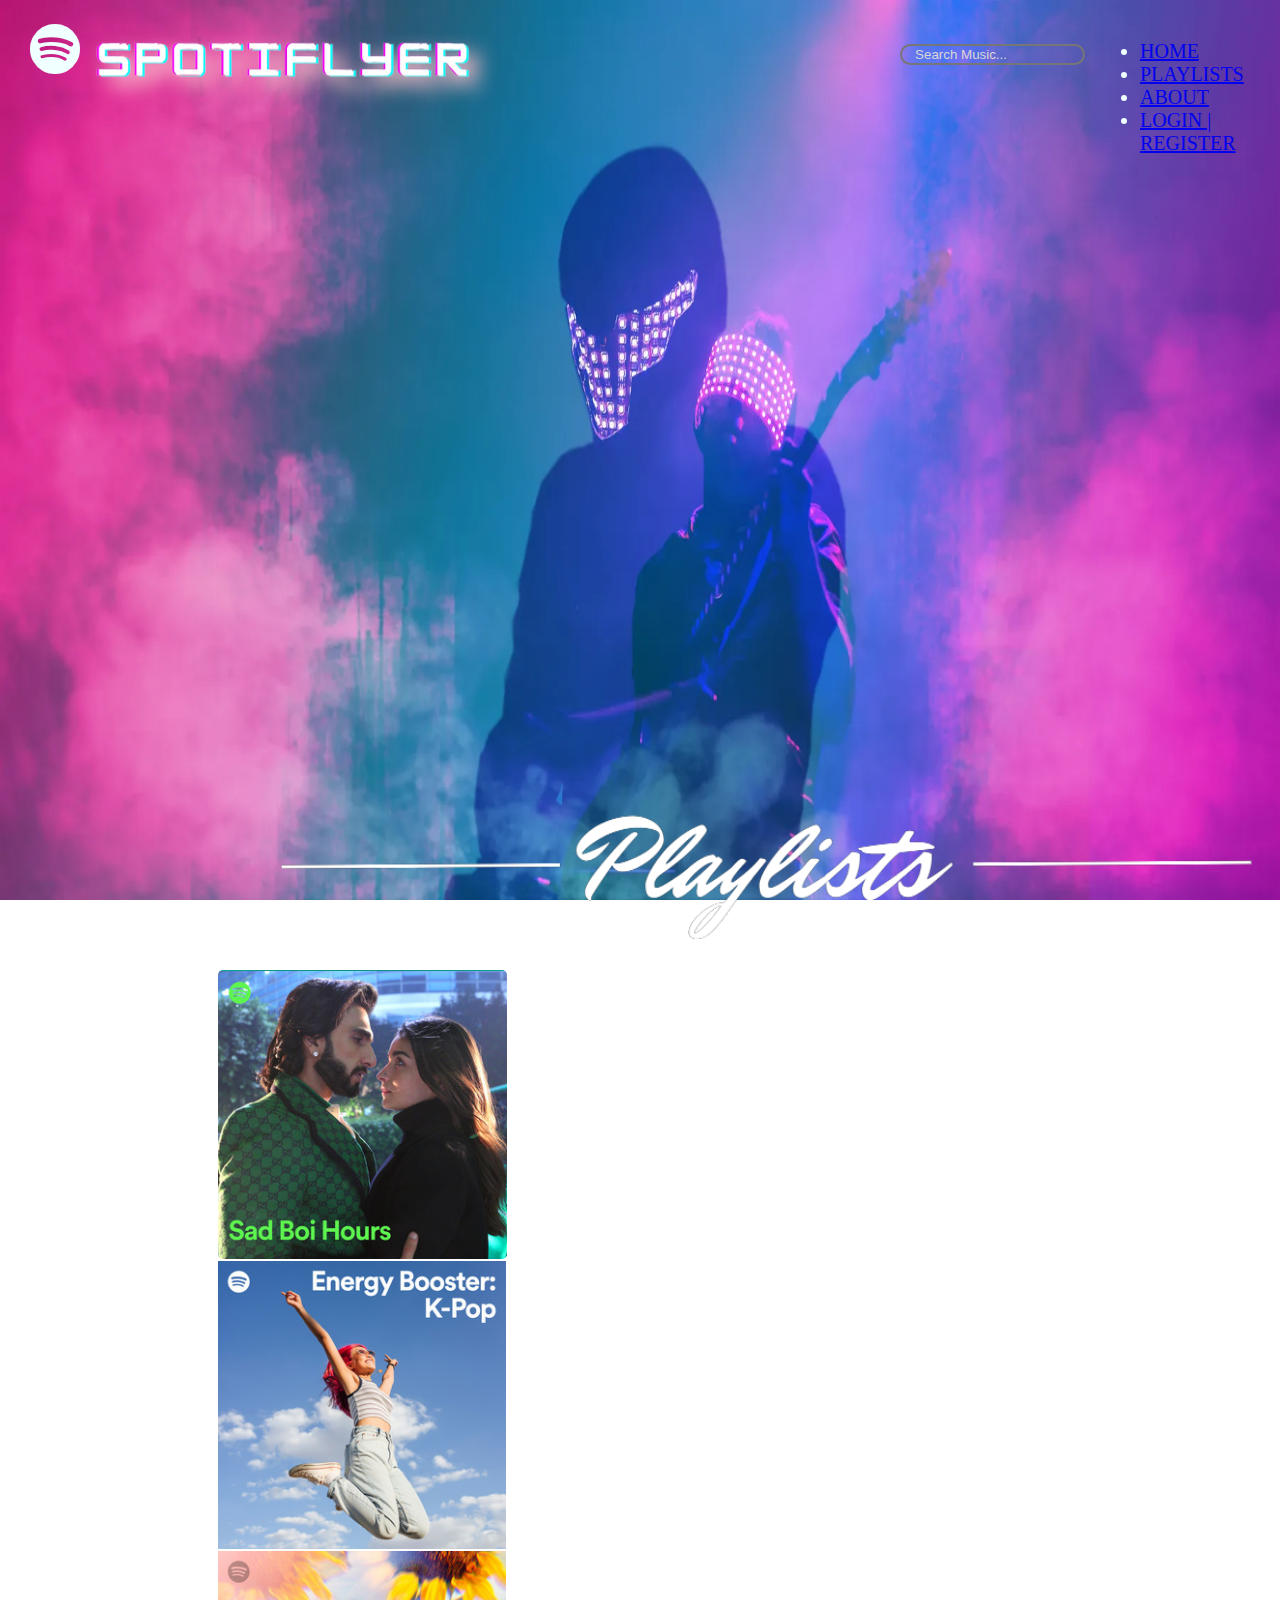
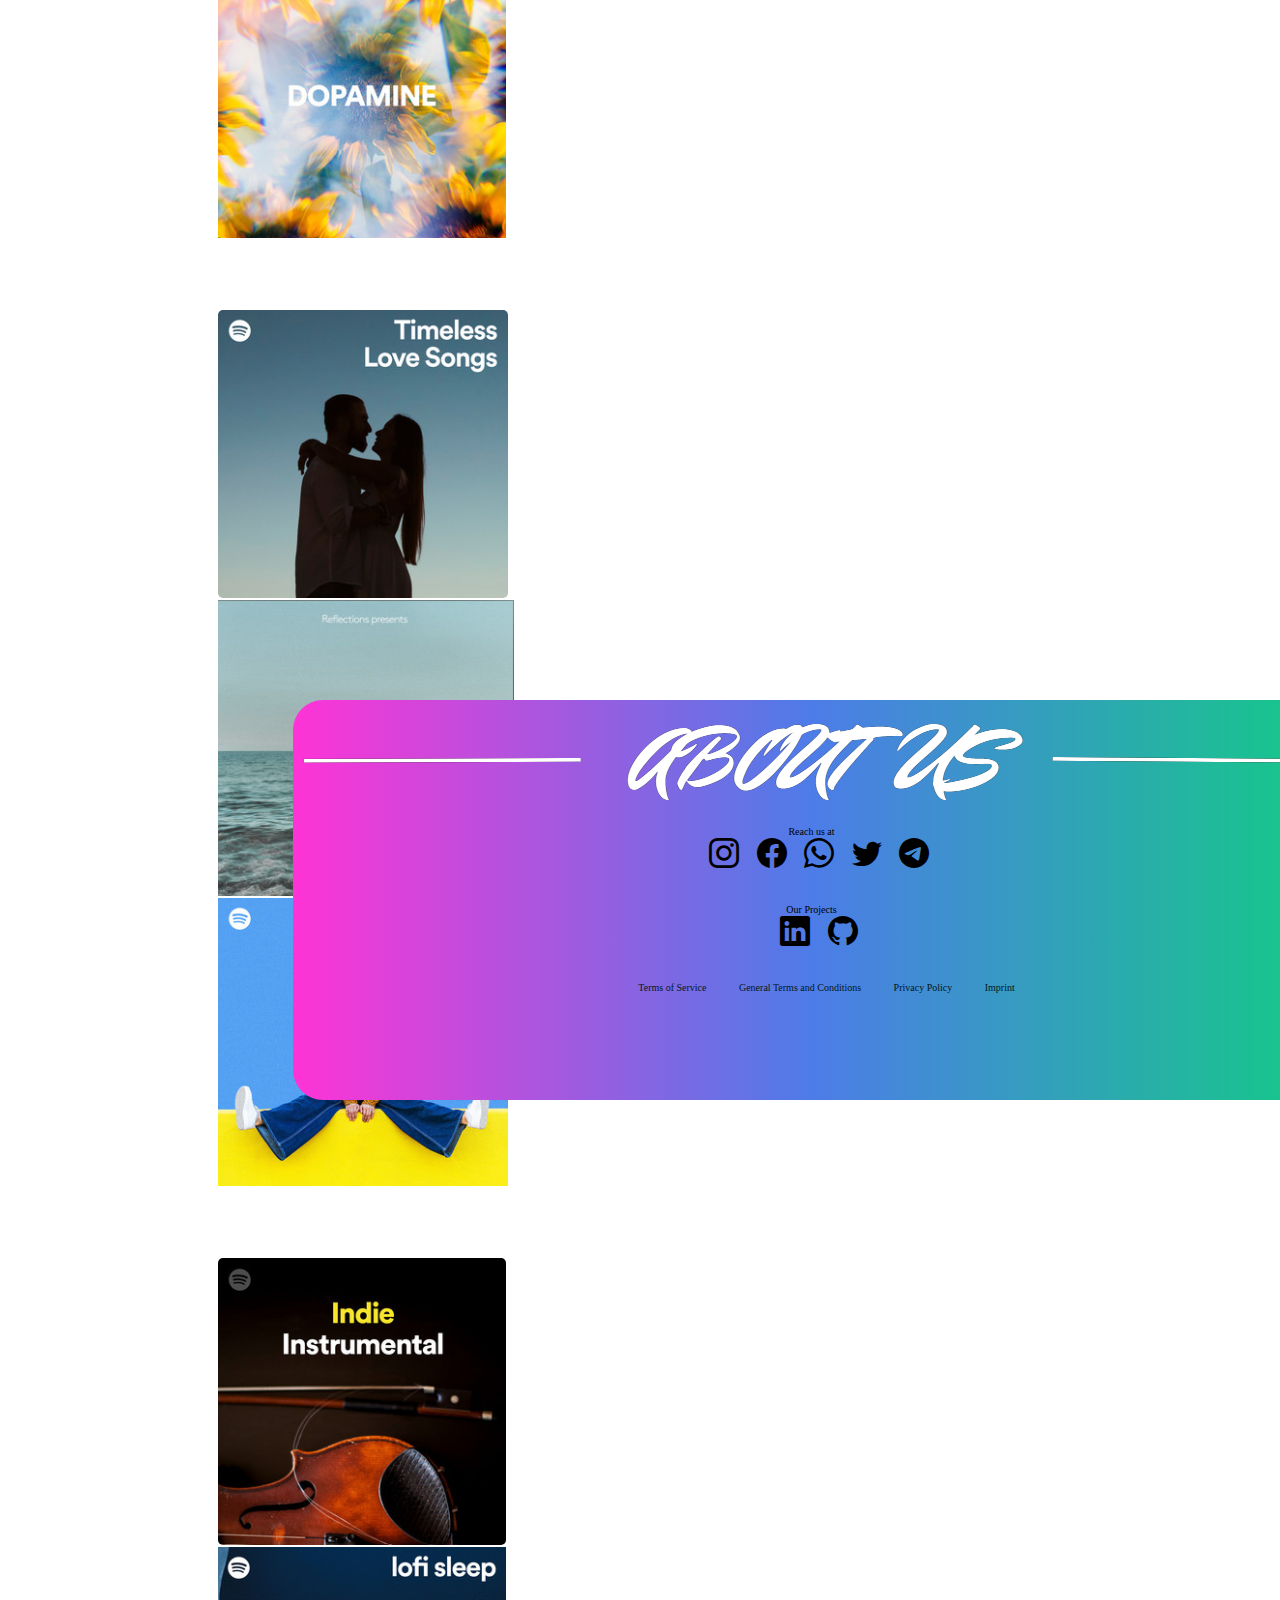
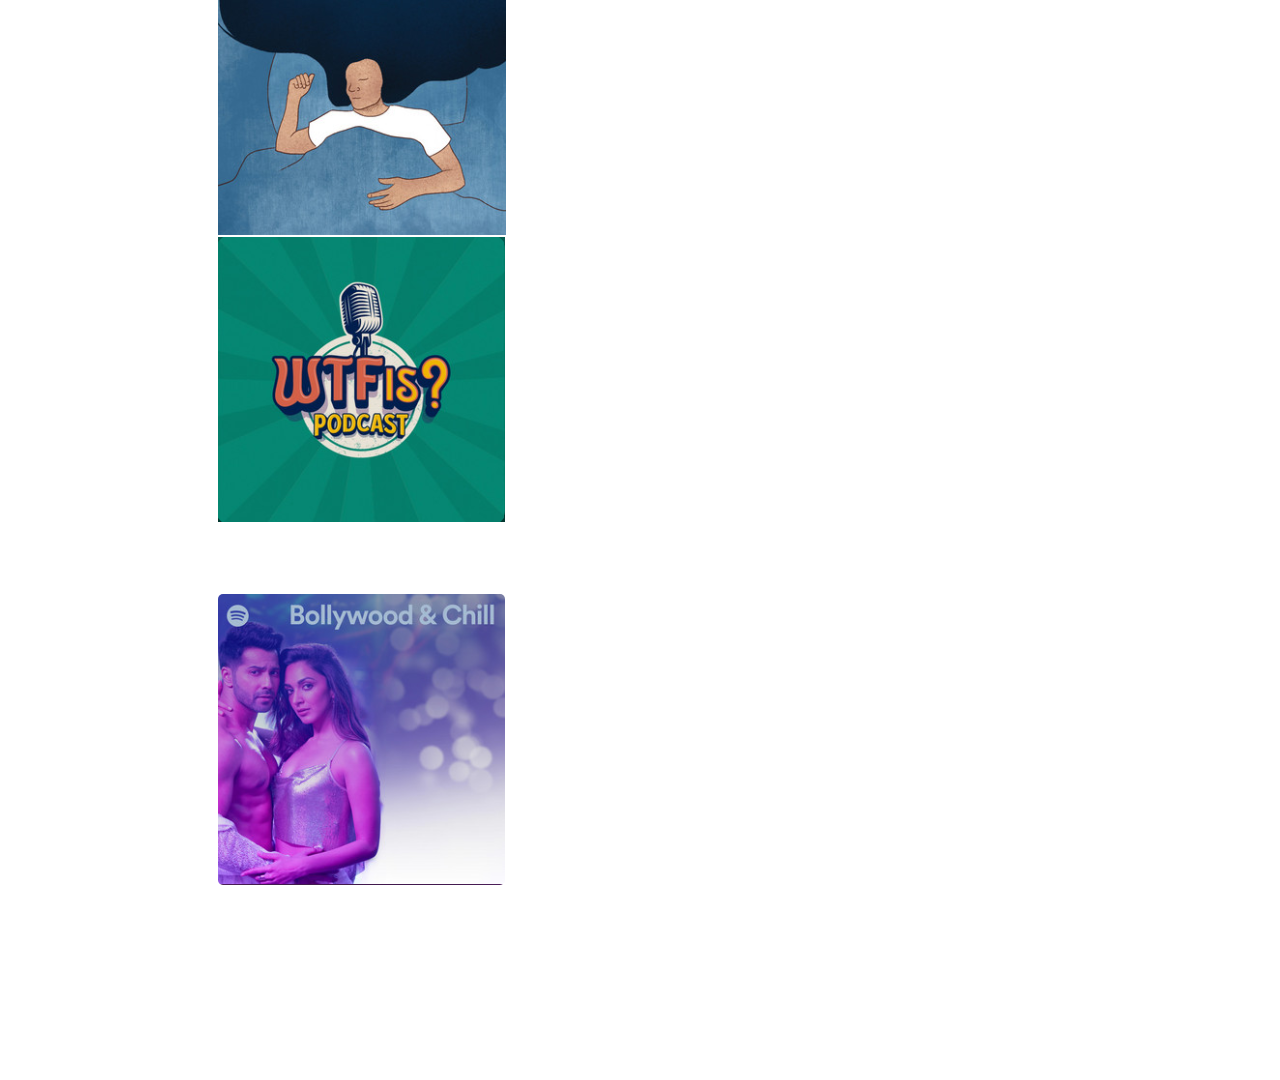
<file: index.html>
<!DOCTYPE html>
<html lang="en">
<head>
  <meta name="viewport" content="width=device-width, initial-scale=1.0 ">
  <title>SPOTIFLYER</title>
    <link rel = "icon" href ="[data-uri]" type = "image/favicon.io">
    <link href="spotiflyer.css" rel="stylesheet">
    <link href="https://cdn.jsdelivr.net/npm/bootstrap@5.3.1/dist/css/bootstrap.min.css" rel="stylesheet" integrity="sha384-4bw+/aepP/YC94hEpVNVgiZdgIC5+VKNBQNGCHeKRQN+PtmoHDEXuppvnDJzQIu9" crossorigin="anonymous">
    <link rel="stylesheet" href="https://cdn.jsdelivr.net/npm/bootstrap-icons@1.10.5/font/bootstrap-icons.css">
</head>
<body style="background-image: url(ogback.jpeg);
background-repeat: none;background-size:100% 100%;background-attachment: fixed;image-orientation: 120deg;">



   <header>
    <div><i  id="spotifyicon" class="bi bi-spotify"></i><img id="name" src="appnameimg.png"></div>
    <input id="searchbox" type="text" placeholder="   Search Music...">
    
          </div>
        </div>

        <!-- navbar -->
        <nav id="header" class="navbar navbar-expand-lg">
          <div class="container-fluid">
            
            <!-- <button class="navbar" type="button" data-bs-toggle="collapse" data-bs-target="#navbarNav" aria-controls="navbarNav" aria-expanded="false" aria-label="Toggle navigation">
              <span class="navbar-toggler-icon"></span>
            </button> -->
            <div class="navbar" id="navbarNav">
              <ul class="navbar-nav">
                <li class="nav-item">
                  <a class="nav-link text-light glow" aria-current="page" href="#">HOME</a>
                </li>
                <li class="nav-item">
                  <a class="nav-link text-light glow" aria-current="page" href="#playlistid">PLAYLISTS</a>
                </li>
                <li class="nav-item">
                  <a class="nav-link text-light glow" href="#aboutmenu">ABOUT</a>
                </li>
                <li class="nav-item">
                  <a class="nav-link text-light glow  " href="login.html" >LOGIN | REGISTER</a>
                </li>
              </ul>
            </div>
          </div>
        </nav>
   </header> 
<!-- playlist goto -->

<div ><img align="center" id="playlistid" src="playlistnamebg.png" height="120rem" width="850rem"></div>
  <!--  cards row 1 -->

  <div  id="cardsetrow1" class="container text-center containers">
    <div class="row">
      <div class="col">
        <!-- card1 -->
            <div  class="card" style="width: 17rem;">
                <a href="https://open.spotify.com/playlist/37i9dQZF1DX33haVNk7fCy">
                     <img style="border-radius: 5px;" src="Sad Hours.png" class="card-img-top" alt="...">
                </a>
            </div>
<!-- card 2 -->
      </div>
      <div class="col">
        <div  class="card" style="width: 17rem;">
            <a href="https://open.spotify.com/playlist/37i9dQZF1DWSnRSDTCsoPk">
            <img  src="energy.png" class="card-img-top" alt="...">
            </a>
        </div>
      </div>
<!-- card 3 -->
      <div class="col">
        <div  class="card" style="width: 17rem;">
            <a href="https://open.spotify.com/playlist/37i9dQZF1DX0E9XMGembJo">
            <img src="dopamine.png" class="card-img-top" alt="...">
        </a>
        </div>
      </div>

      <!-- ............................................................................... -->
       <!-- cardsrow 2 -->
  <div  id="cardsetrow2" class="container text-center containers">
    <div class="row">
      <div class="col">
        <!-- card1 -->
            <div  class="card" style="width: 17rem;">
                <a href="https://open.spotify.com/playlist/37i9dQZF1DX7rOY2tZUw1k">
                     <img style="border-radius: 5px;" src="love.png" class="card-img-top" alt="...">
                </a>
            </div>
<!-- card 2 -->
      </div>
      <div class="col">
        <div  class="card" style="width: 17rem;">
            <a href="https://open.spotify.com/album/3tY6R30oenZgwyBt5oLOLQ">
            <img  src="focus.png" class="card-img-top" alt="...">
            </a>
        </div>
      </div>
<!-- card 3 -->
      <div class="col">
        <div  class="card" style="width: 17rem;">
            <a href="https://open.spotify.com/playlist/37i9dQZF1DX9XIFQuFvzM4">
            <img src="good.png" class="card-img-top" alt="...">
        </a>
        </div>
      </div>

  <!-- cardsrow 3 -->
  <div  id="cardsetrow2" class="container text-center containers">
    <div class="row">
      <div class="col">
        <!-- card1 -->
            <div  class="card" style="width: 17rem;">
                <a href="https://open.spotify.com/playlist/37i9dQZF1DX4UE2DqdZFBH">
                     <img style="border-radius: 5px;" src="instrumental.png" class="card-img-top" alt="...">
                </a>
            </div>
<!-- card 2 -->
      </div>
      <div class="col">
        <div  class="card" style="width: 17rem;">
            <a href="https://open.spotify.com/playlist/37i9dQZF1DX2PQDq3PdrHQ">
            <img  src="lofi sleep.png" class="card-img-top" alt="...">
            </a>
        </div>
      </div>
<!-- card 3 -->
      <div class="col">
        <div class="card" style="width: 17rem;">
            <a href="https://open.spotify.com/show/5T1uhRS6IKKYuo9v0jcSrD">
            <img src="podcast.png" class="card-img-top" alt="...">
        </a>
        </div>
      </div>

      <!-- cardsrow 4 -->
  <div style="padding-bottom: 70px;" class="container text-center containers">
    <div class="row">
      <div class="col">
        <!-- card1 -->
            <div class="card" style="width: 17rem;">
                <a href="https://open.spotify.com/playlist/37i9dQZF1DWX76Z8XDsZzF">
                     <img style="border-radius: 5px;" src="bollywood.png" class="card-img-top" alt="...">
                </a>
            </div>
      </div> 
            <br> <br> <br></div>
  </div>
    </div></div></div></div></div></div></div>

     <!-- about menu -->
          
     <div align="center" id="aboutmenu">
      <img id="abtimg" src="aboutus.png">
      <div style="font-family:fantasy" align="center" >Reach us at  </div>
        <div align="center">
            <i class="bi bi-instagram iconedit"></i>
            <i class="bi bi-facebook iconedit"></i>
            <i class="bi bi-whatsapp iconedit"></i>
            <i class="bi bi-twitter iconedit"></i>
            <i class="bi bi-telegram iconedit"></i>
        </div><br> <br> <br>

        <div style="font-family:fantasy" align="center">Our Projects </div>
        <div align="center">
          <i class="bi bi-linkedin iconedit"></i>
          <i class="bi bi-github iconedit"></i>
        </div><br> <br> <br> 

        <div align="center">
          <label><a style="color: rgb(2, 24, 24);text-decoration: none;" href="https://en.wikipedia.org/wiki/Terms_of_service">Terms of Service</a></label>
          <label><a style="color: rgb(2, 24, 24);text-decoration: none;" href="https://en.wikipedia.org/wiki/Category:Terms_of_service">General Terms and Conditions</a></label>
          <label><a style="color: rgb(2, 24, 24);text-decoration: none;" href="https://en.wikipedia.org/wiki/Privacy_policy">Privacy Policy</a></label>
          <label><a style="color: rgb(2, 24, 24);text-decoration: none;" href="https://en.wikipedia.org/wiki/Imprint_(trade_name)">Imprint</a></label>
        </div>
     </div>
</body>
</html>
</file>
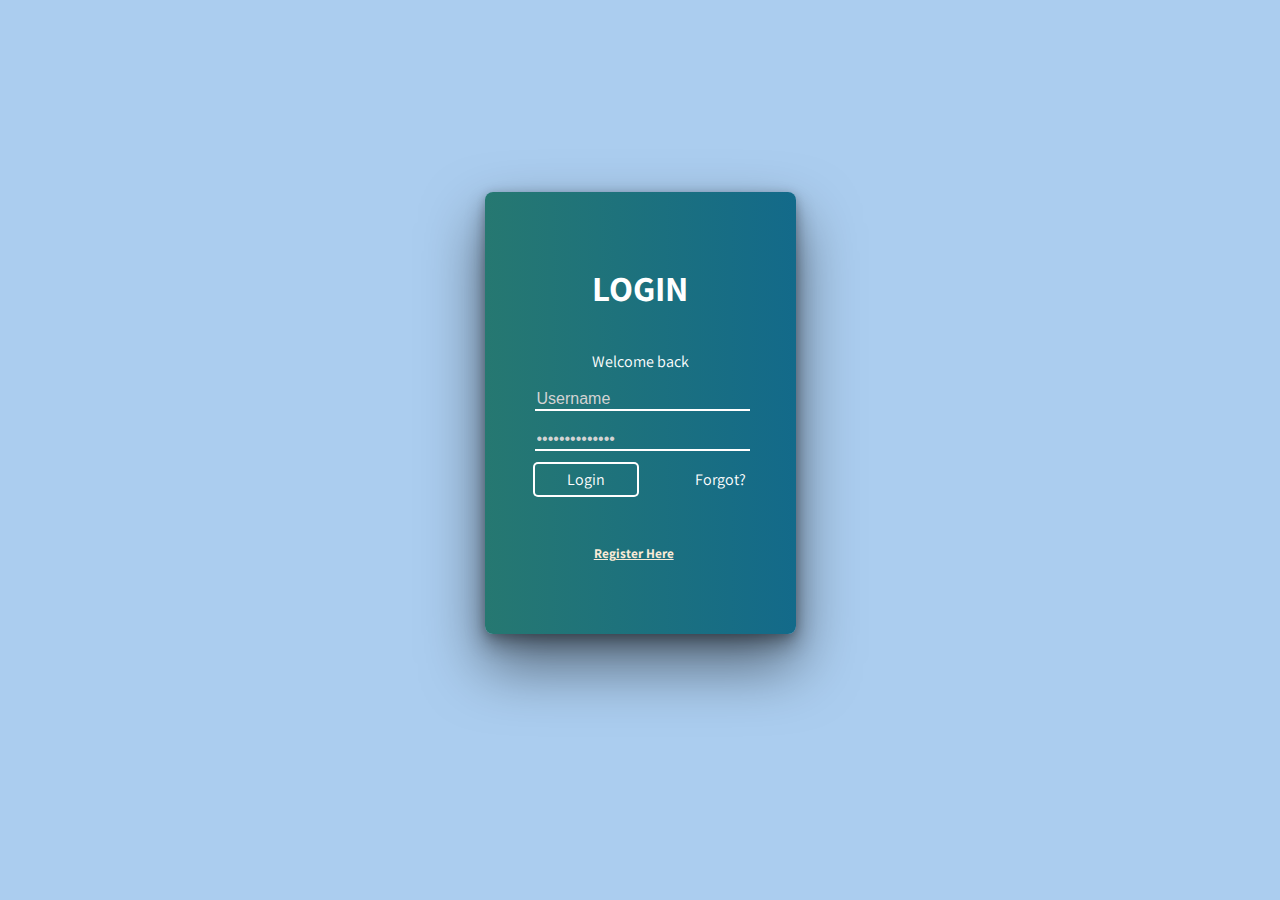
<file: login.html>
<!DOCTYPE html>
<html lang="en" >
<head>
 
  <title>Login Form</title>
  <link href="https://fonts.googleapis.com/css?family=Assistant:400,700" rel="stylesheet"><link rel="stylesheet" href="login.css">

</head>
<body>

<section class='login' id='login'>
  <div class='head'>
  <h1 class='company'>LOGIN</h1>
  </div>
  <p class='msg'>Welcome back</p>
  <div class='form'>
    <form>
  <input type="text" placeholder='Username' class='text' id='username' required><br>
  <input type="password" placeholder='••••••••••••••' class='password'><br>
  <a href="#" class='btn-login' id='do-login'>Login</a>
  <a href="#" class='forgot'>Forgot?</a>
    </form>
    <a href="musicrecommendation.html"><h5 id="Register">Register Here</h5></a>
  </div>
</section>
</body>
</html>
</file>
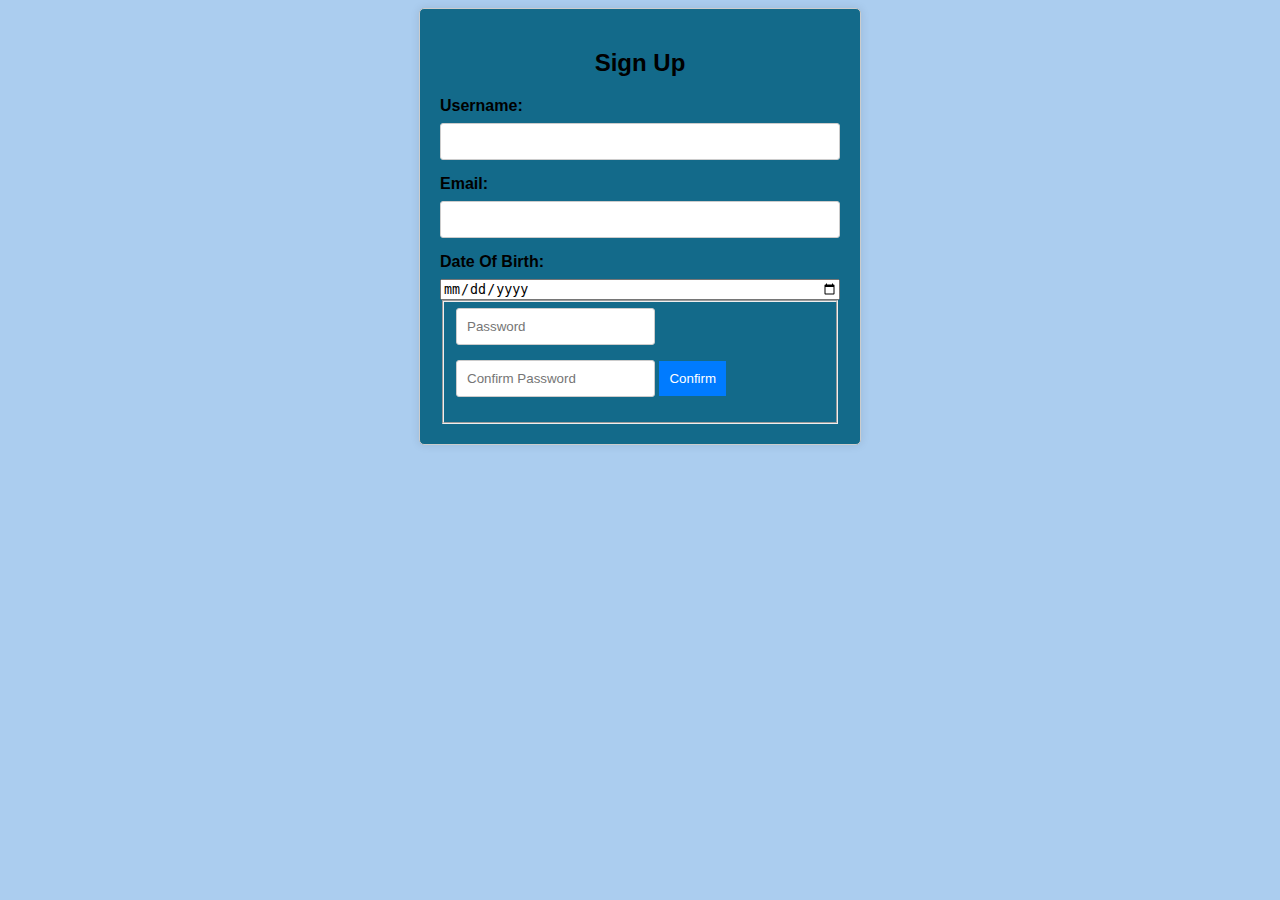
<file: musicrecommendation.html>
<!DOCTYPE html>
<html lang="en">
<head>
    <meta charset="UTF-8">
    <meta name="viewport" content="width=device-width, initial-scale=1.0">
    <title>Music Recommendation Signup</title>
    <link rel="stylesheet" href="styles.css">
</head>
<body>
    <div class="container">
        <h2>Sign Up</h2>
        <form id="signup-form" action="#" method="post">
            <label for="username">Username:</label>
            <input type="text" id="username" name="username" required>

            <label for="email">Email:</label>
            <input type="email" id="email" name="email" required>

            <label for="Date Of Birth">Date Of Birth:</label>
            <input type="date" id="Date Of Birth" name="Date Of Birth" required>
            
            <fieldset>
        
                <input type="password" placeholder="Password" id="password" required>
                <input type="password" placeholder="Confirm Password" id="confirm_password" required>
        
                <button type="submit" class="pure-button pure-button-primary">Confirm</button>
            </fieldset>
        </form>
    </div>

    <script src="script.js"></script>
</body>
</html>
</file>
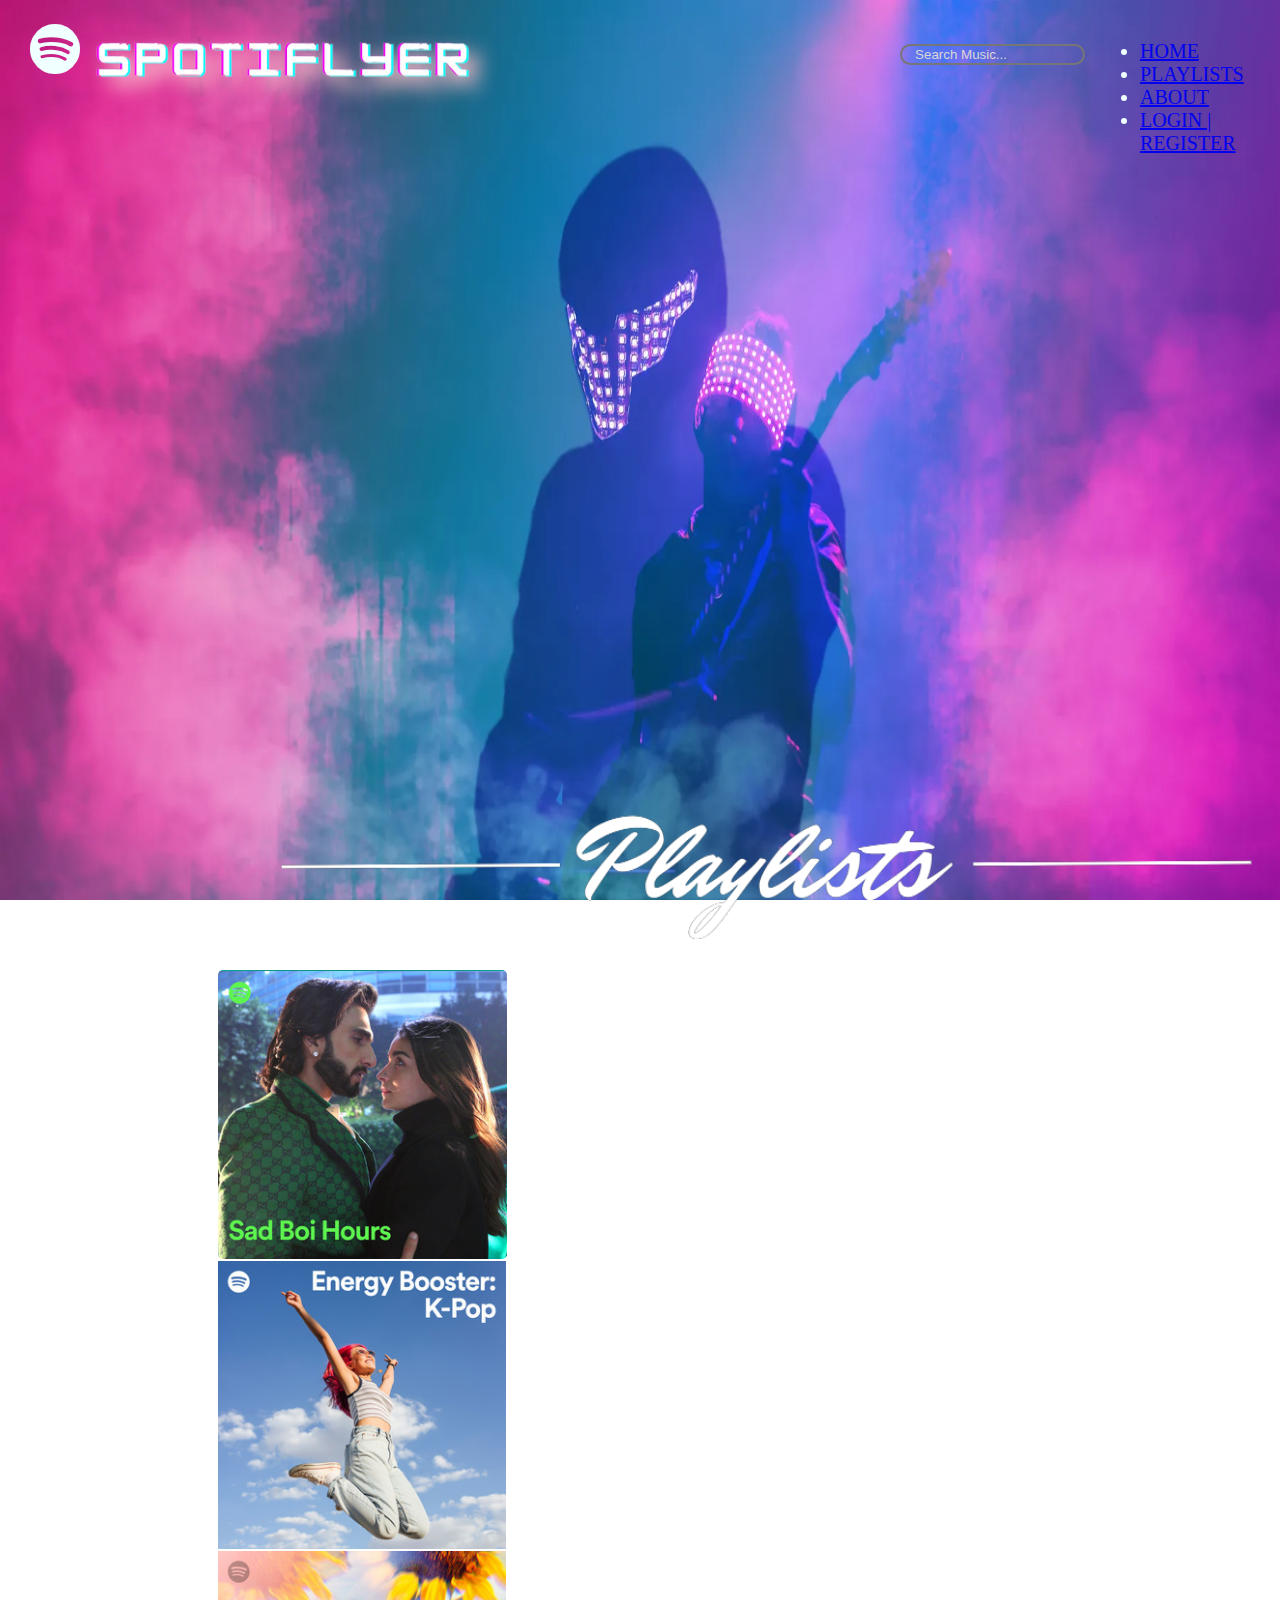
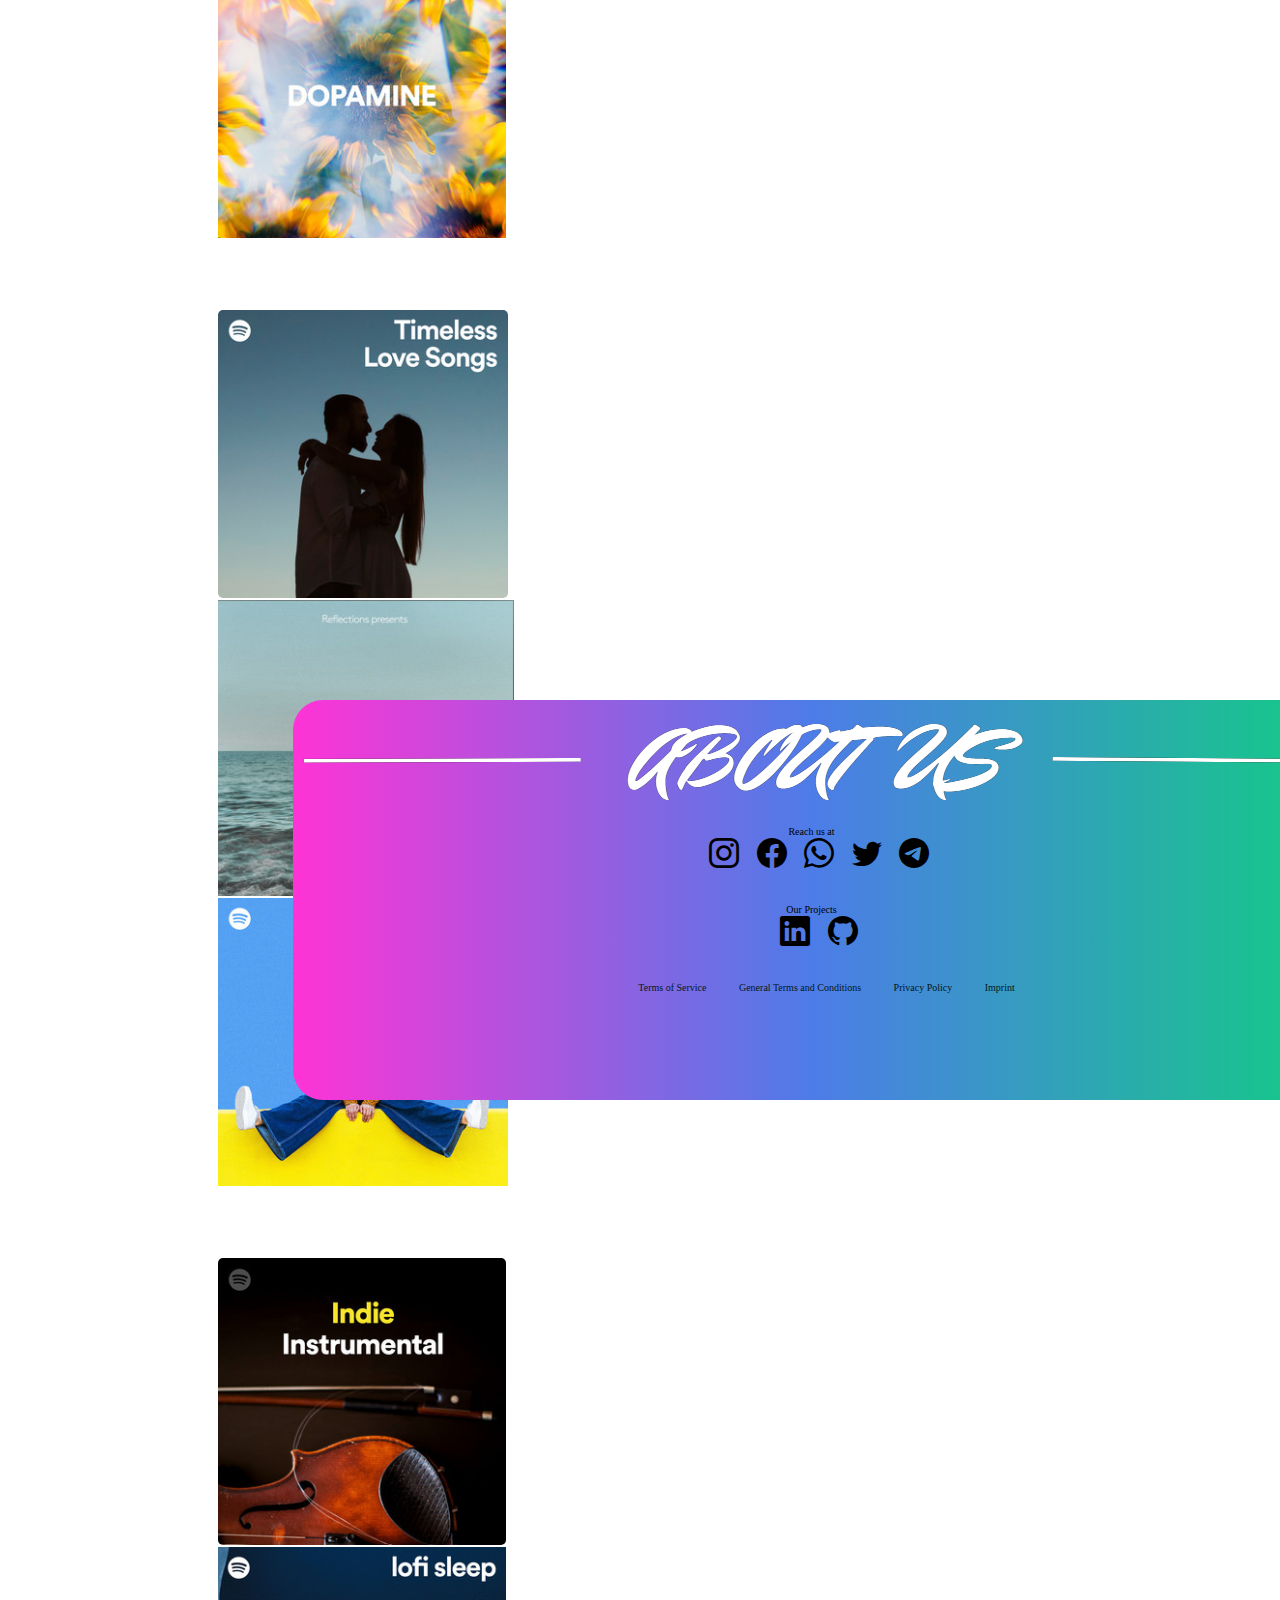
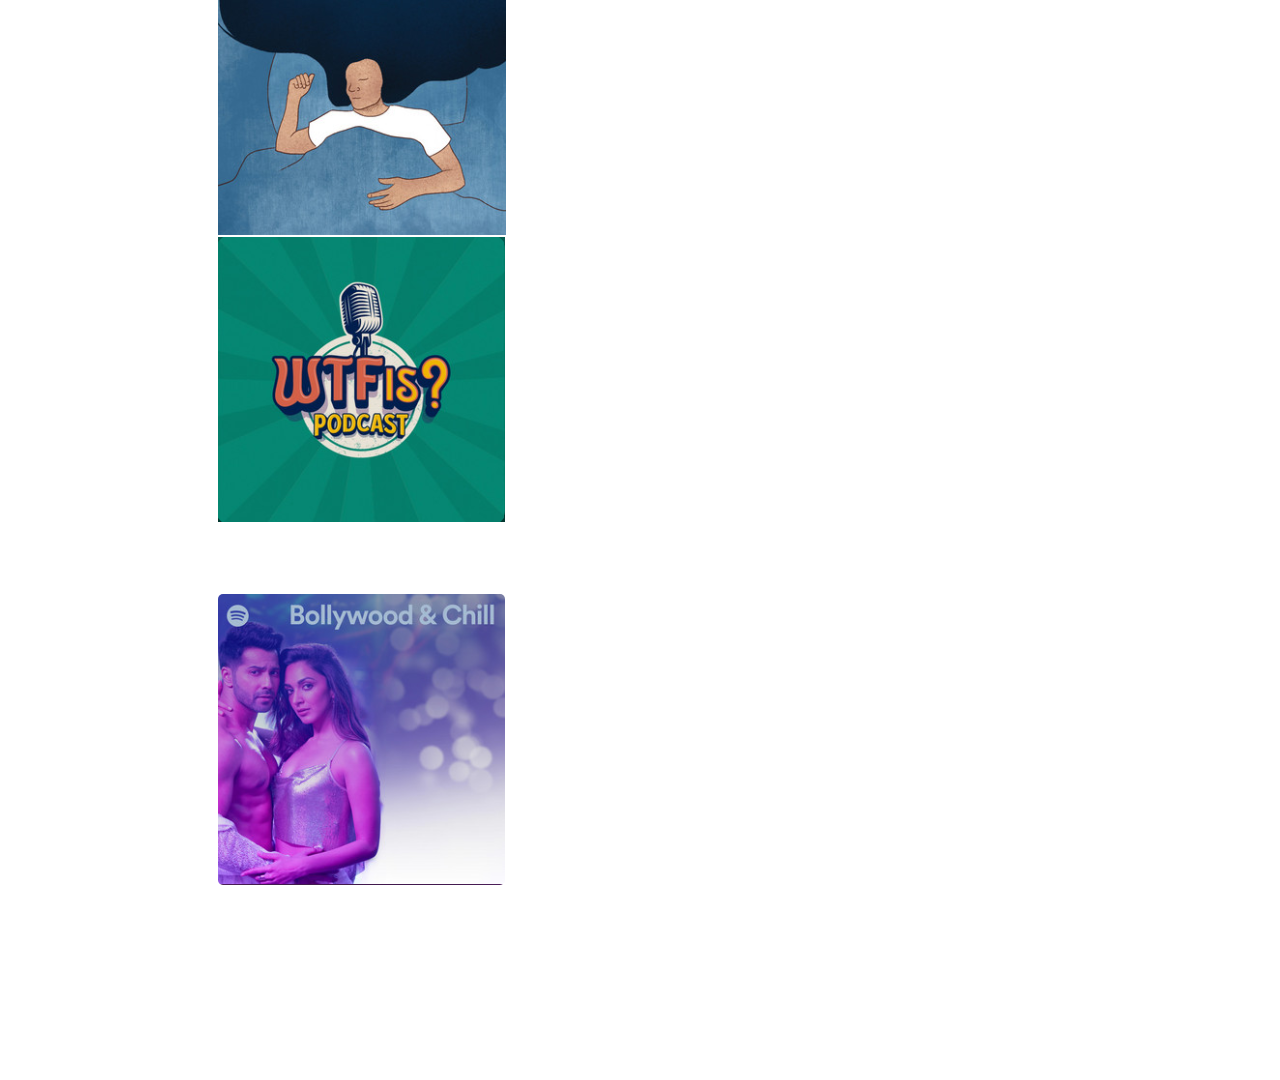
<file: spotiflyer.html>
<!DOCTYPE html>
<html lang="en">
<head>
  <meta name="viewport" content="width=device-width, initial-scale=1.0 ">
  <title>SPOTIFLYER</title>
    <link rel = "icon" href ="[data-uri]" type = "image/favicon.io">
    <link href="spotiflyer.css" rel="stylesheet">
    <link href="https://cdn.jsdelivr.net/npm/bootstrap@5.3.1/dist/css/bootstrap.min.css" rel="stylesheet" integrity="sha384-4bw+/aepP/YC94hEpVNVgiZdgIC5+VKNBQNGCHeKRQN+PtmoHDEXuppvnDJzQIu9" crossorigin="anonymous">
    <link rel="stylesheet" href="https://cdn.jsdelivr.net/npm/bootstrap-icons@1.10.5/font/bootstrap-icons.css">
</head>
<body style="background-image: url(ogback.jpeg);
background-repeat: none;background-size:100% 100%;background-attachment: fixed;image-orientation: 120deg;">



   <header>
    <div><i  id="spotifyicon" class="bi bi-spotify"></i><img id="name" src="appnameimg.png"></div>
    <input id="searchbox" type="text" placeholder="   Search Music...">
    
          </div>
        </div>

        <!-- navbar -->
        <nav id="header" class="navbar navbar-expand-lg">
          <div class="container-fluid">
            
            <!-- <button class="navbar" type="button" data-bs-toggle="collapse" data-bs-target="#navbarNav" aria-controls="navbarNav" aria-expanded="false" aria-label="Toggle navigation">
              <span class="navbar-toggler-icon"></span>
            </button> -->
            <div class="navbar" id="navbarNav">
              <ul class="navbar-nav">
                <li class="nav-item">
                  <a class="nav-link text-light glow" aria-current="page" href="#">HOME</a>
                </li>
                <li class="nav-item">
                  <a class="nav-link text-light glow" aria-current="page" href="#playlistid">PLAYLISTS</a>
                </li>
                <li class="nav-item">
                  <a class="nav-link text-light glow" href="#aboutmenu">ABOUT</a>
                </li>
                <li class="nav-item">
                  <a class="nav-link text-light glow  " href="login.html" >LOGIN | REGISTER</a>
                </li>
              </ul>
            </div>
          </div>
        </nav>
   </header> 
<!-- playlist goto -->

<div ><img align="center" id="playlistid" src="playlistnamebg.png" height="120rem" width="850rem"></div>
  <!--  cards row 1 -->

  <div  id="cardsetrow1" class="container text-center containers">
    <div class="row">
      <div class="col">
        <!-- card1 -->
            <div  class="card" style="width: 17rem;">
                <a href="https://open.spotify.com/playlist/37i9dQZF1DX33haVNk7fCy">
                     <img style="border-radius: 5px;" src="Sad Hours.png" class="card-img-top" alt="...">
                </a>
            </div>
<!-- card 2 -->
      </div>
      <div class="col">
        <div  class="card" style="width: 17rem;">
            <a href="https://open.spotify.com/playlist/37i9dQZF1DWSnRSDTCsoPk">
            <img  src="energy.png" class="card-img-top" alt="...">
            </a>
        </div>
      </div>
<!-- card 3 -->
      <div class="col">
        <div  class="card" style="width: 17rem;">
            <a href="https://open.spotify.com/playlist/37i9dQZF1DX0E9XMGembJo">
            <img src="dopamine.png" class="card-img-top" alt="...">
        </a>
        </div>
      </div>

      <!-- ............................................................................... -->
       <!-- cardsrow 2 -->
  <div  id="cardsetrow2" class="container text-center containers">
    <div class="row">
      <div class="col">
        <!-- card1 -->
            <div  class="card" style="width: 17rem;">
                <a href="https://open.spotify.com/playlist/37i9dQZF1DX7rOY2tZUw1k">
                     <img style="border-radius: 5px;" src="love.png" class="card-img-top" alt="...">
                </a>
            </div>
<!-- card 2 -->
      </div>
      <div class="col">
        <div  class="card" style="width: 17rem;">
            <a href="https://open.spotify.com/album/3tY6R30oenZgwyBt5oLOLQ">
            <img  src="focus.png" class="card-img-top" alt="...">
            </a>
        </div>
      </div>
<!-- card 3 -->
      <div class="col">
        <div  class="card" style="width: 17rem;">
            <a href="https://open.spotify.com/playlist/37i9dQZF1DX9XIFQuFvzM4">
            <img src="good.png" class="card-img-top" alt="...">
        </a>
        </div>
      </div>

  <!-- cardsrow 3 -->
  <div  id="cardsetrow2" class="container text-center containers">
    <div class="row">
      <div class="col">
        <!-- card1 -->
            <div  class="card" style="width: 17rem;">
                <a href="https://open.spotify.com/playlist/37i9dQZF1DX4UE2DqdZFBH">
                     <img style="border-radius: 5px;" src="instrumental.png" class="card-img-top" alt="...">
                </a>
            </div>
<!-- card 2 -->
      </div>
      <div class="col">
        <div  class="card" style="width: 17rem;">
            <a href="https://open.spotify.com/playlist/37i9dQZF1DX2PQDq3PdrHQ">
            <img  src="lofi sleep.png" class="card-img-top" alt="...">
            </a>
        </div>
      </div>
<!-- card 3 -->
      <div class="col">
        <div class="card" style="width: 17rem;">
            <a href="https://open.spotify.com/show/5T1uhRS6IKKYuo9v0jcSrD">
            <img src="podcast.png" class="card-img-top" alt="...">
        </a>
        </div>
      </div>

      <!-- cardsrow 4 -->
  <div style="padding-bottom: 70px;" class="container text-center containers">
    <div class="row">
      <div class="col">
        <!-- card1 -->
            <div class="card" style="width: 17rem;">
                <a href="https://open.spotify.com/playlist/37i9dQZF1DWX76Z8XDsZzF">
                     <img style="border-radius: 5px;" src="bollywood.png" class="card-img-top" alt="...">
                </a>
            </div>
      </div> 
            <br> <br> <br></div>
  </div>
    </div></div></div></div></div></div></div>

     <!-- about menu -->
          
     <div align="center" id="aboutmenu">
      <img id="abtimg" src="aboutus.png">
      <div style="font-family:fantasy" align="center" >Reach us at  </div>
        <div align="center">
            <i class="bi bi-instagram iconedit"></i>
            <i class="bi bi-facebook iconedit"></i>
            <i class="bi bi-whatsapp iconedit"></i>
            <i class="bi bi-twitter iconedit"></i>
            <i class="bi bi-telegram iconedit"></i>
        </div><br> <br> <br>

        <div style="font-family:fantasy" align="center">Our Projects </div>
        <div align="center">
          <i class="bi bi-linkedin iconedit"></i>
          <i class="bi bi-github iconedit"></i>
        </div><br> <br> <br> 

        <div align="center">
          <label><a style="color: rgb(2, 24, 24);text-decoration: none;" href="https://en.wikipedia.org/wiki/Terms_of_service">Terms of Service</a></label>
          <label><a style="color: rgb(2, 24, 24);text-decoration: none;" href="https://en.wikipedia.org/wiki/Category:Terms_of_service">General Terms and Conditions</a></label>
          <label><a style="color: rgb(2, 24, 24);text-decoration: none;" href="https://en.wikipedia.org/wiki/Privacy_policy">Privacy Policy</a></label>
          <label><a style="color: rgb(2, 24, 24);text-decoration: none;" href="https://en.wikipedia.org/wiki/Imprint_(trade_name)">Imprint</a></label>
        </div>
     </div>
</body>
</html>
</file>
<file: spotiflyer.css>
html{
    font-size: 62.5%;
}

#header{
    position: absolute;
    top: 2rem;
    left: 109rem;
    margin-left: 1rem;
    color: azure;
    font-style: bold;
    font-size: 2rem;
    background-attachment: fixed;
    font-family:fantasy;
    /* background-image: linear-gradient(120deg,rgb(255, 51, 214),rgb(0, 221, 255)); */
}


#spotifyicon{
    font-size: 5rem;
    color: azure;
    position: absolute;
    top: 2.2rem;
    left: 3rem;
}

#name{
    position: absolute;
    top: 1.8rem;
    left: 8rem;
    filter:drop-shadow(10px 10px 10px pink);
    height: 8rem;
    width: 40rem;
}


#playlistid{
    height: 15rem;
    width: 100rem;
    position: absolute;
    top:80rem;
    left: 26.3rem;
}

#roww{
    position: absolute;
    top:100rem;
    left: 19.3rem;
}
.card{
    margin: 0rem;
    padding: 0rem;
}



.glow:hover{
    filter: drop-shadow(1px 1px 10px aqua);
}


#searchbox{
    position: absolute;
    border-radius: 2.5rem;
    left: 90rem;
    top: 4.4rem;
    border-style:solid;
    background: transparent;
    -webkit-text-fill-color: rgb(219, 214, 214);
}

.card:hover{
    filter: drop-shadow(10px 10px 10px black);
    zoom: 104%;
}



#cardsetrow1{
    position: absolute;
    top:90rem;
    margin-left: 21rem;
}

.containers{
    padding-top: 7rem;
    padding-bottom: 3rem;
}

#aboutmenu{
    position:absolute;
    top: 180rem;
    height: 40rem;
    background-image:linear-gradient(90deg,rgb(255, 51, 214),rgb(77, 124, 232),rgb(19, 203, 133)) ;
    margin-top: 50rem;
    margin-left: 28.5rem;
    border-radius: 3rem;
}
#abtimg{
align-items: center;
font-size:5rem;
}

.iconedit{
    font-size: 3rem; 
    margin-left: 1.5rem;
}

.iconedit:hover{
    color: palevioletred;
    cursor: pointer;
}

label{
  margin-left:3rem; 
}

label:hover{
    text-decoration: underline;
  }

  @media(max-width:998px) {
    html{
        font-size: 55%;
        height: 55%;
    }
  }

  @media(max-width:768px) {
    html{
    font-size: 45%;
    height: 45%;
    }
  }
</file>
<file: login.css>
body {
    background: #ABCDEF;
    font-family: Assistant, sans-serif;
    display: flex;
    min-height: 90vh;
  }
  .login {
    color: white;
    background: #136a8a;
    background: -webkit-linear-gradient(to right, #267871, #136a8a);
    background: 
      linear-gradient(to right, #267871, #136a8a);
    margin: auto;
    box-shadow: 
      0px 2px 10px rgba(0,0,0,0.2), 
      0px 10px 20px rgba(0,0,0,0.3), 
      0px 30px 60px 1px rgba(0,0,0,0.5);
    border-radius: 8px;
    padding: 50px;
  }
  .login .head {
    display: flex;
    align-items: center;
    justify-content: center;
  }
  .login .head .company {
    font-size: 2.2em;
  }
  .login .msg {
    text-align: center;
  }
  .login .form input[type=text].text {
    border: none;
    background: none;
    box-shadow: 0px 2px 0px 0px white;
    width: 100%;
    color: white;
    font-size: 1em;
    outline: none;
  }
  .login .form .text::placeholder {
    color: #D3D3D3;
  }
  .login .form input[type=password].password {
    border: none;
    background: none;
    box-shadow: 0px 2px 0px 0px white;
    width: 100%;
    color: white;
    font-size: 1em;
    outline: none;
    margin-bottom: 20px;
    margin-top: 20px;
  }
  .login .form .password::placeholder {
    color: #D3D3D3;
  }
  .login .form .btn-login {
    background: none;
    text-decoration: none;
    color: white;
    box-shadow: 0px 0px 0px 2px white;
    border-radius: 3px;
    padding: 5px 2em;
    transition: 0.5s;
  }
  .login .form .btn-login:hover {
    background: white;
    color: dimgray;
    transition: 0.5s;
  }
  .login .forgot {
    text-decoration: none;
    color: white;
    float: right;
  }
  #Register{
    padding-top: 2rem;
    margin-left: 3.7rem;
    color: antiquewhite;
    text-decoration: underline;
  }
  #Register:hover{
    color:cornflowerblue;
  }
</file>
<file: styles.css>
/* styles.css */
body {
    font-family: Arial, sans-serif;
    background-color: #ABCDEF;
}

.container {
    max-width: 400px;
    margin: 0 auto;
    padding: 20px;
    background-color: #136a8a;
    border: 1px solid #ccc;
    border-radius: 5px;
    box-shadow: 0 0 10px rgba(0, 0, 0, 0.1);
}

h2 {
    text-align: center;
}

form {
    display: flex;
    flex-direction: column;
}

label {
    font-weight: bold;
    margin-bottom: 8px;
}

input[type="text"],
input[type="email"],
input[type="password"] {
    padding: 10px;
    margin-bottom: 15px;
    border: 1px solid #ccc;
    border-radius: 3px;
}

button {
    background-color: #007bff;
    color: #fff;
    border: none;
    padding: 10px;
    cursor: pointer;
}

button:hover {
    background-color: #0056b3;
}
</file>
